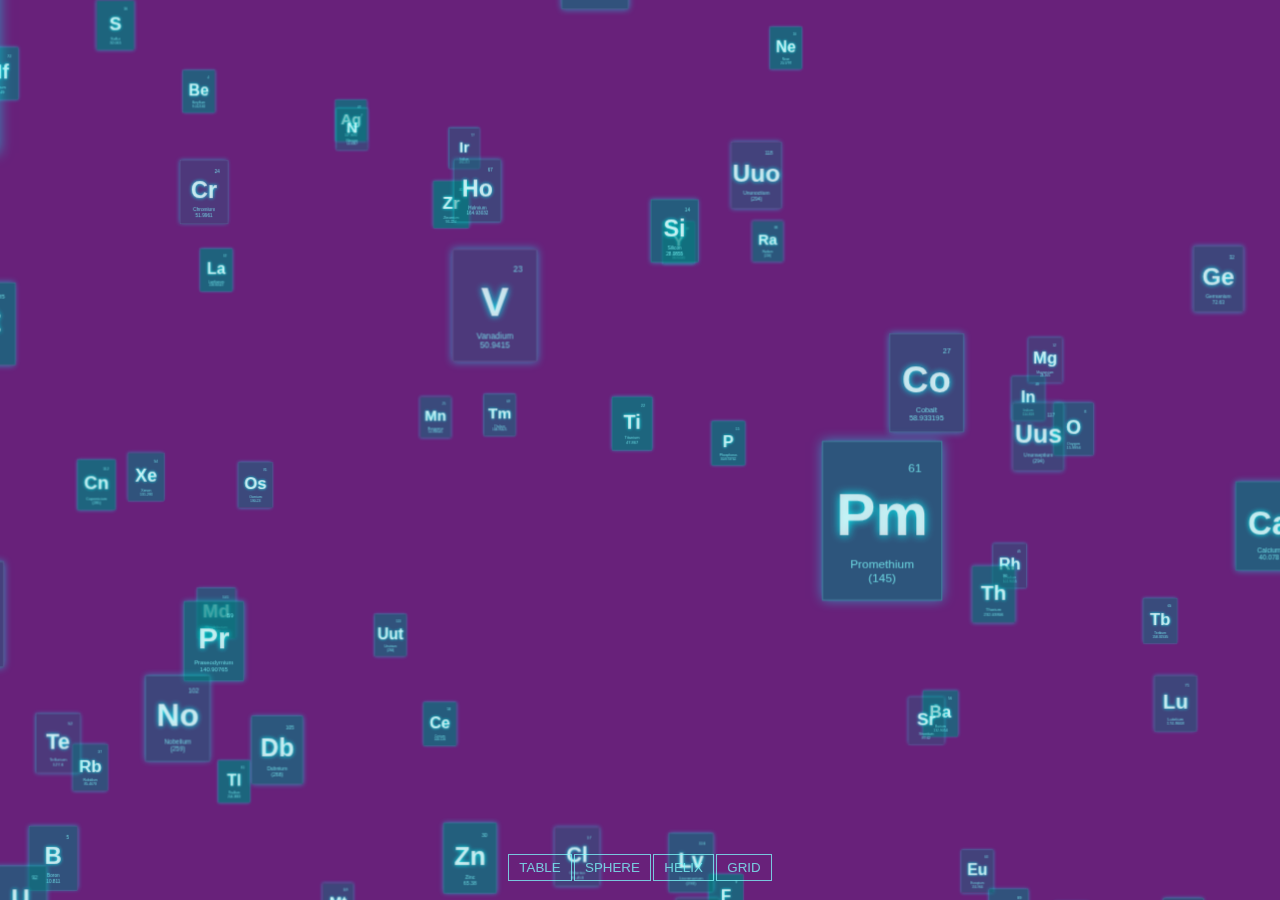
<file: albums1/index.html>
<!DOCTYPE html>
<html>
<head>
<meta charset="utf-8">
<meta name="viewport" content="width=device-width, user-scalable=no, minimum-scale=1.0, maximum-scale=1.0">
<title>苹儿相册</title>
<style>
html, body {
	height: 100%;
}

body {
	background-color: #68217A;
	margin: 0;
	font-family: Helvetica, sans-serif;;
	overflow: hidden;
}

a {
	color: #ffffff;
}

#info {
	position: absolute;
	width: 100%;
	color: #ffffff;
	padding: 5px;
	font-family: Monospace;
	font-size: 13px;
	font-weight: bold;
	text-align: center;
	z-index: 1;
}

#menu {
	position: absolute;
	bottom: 20px;
	width: 100%;
	text-align: center;
}

.element {
	width: 120px;
	height: 160px;
	box-shadow: 0px 0px 12px rgba(0,255,255,0.5);
	border: 1px solid rgba(127,255,255,0.25);
	text-align: center;
	cursor: default;
}

.element:hover {
	box-shadow: 0px 0px 12px rgba(0,255,255,0.75);
	border: 1px solid rgba(127,255,255,0.75);
}

	.element .number {
		position: absolute;
		top: 20px;
		right: 20px;
		font-size: 12px;
		color: rgba(127,255,255,0.75);
	}

	.element .symbol {
		position: absolute;
		top: 40px;
		left: 0px;
		right: 0px;
		font-size: 60px;
		font-weight: bold;
		color: rgba(255,255,255,0.75);
		text-shadow: 0 0 10px rgba(0,255,255,0.95);
	}

	.element .details {
		position: absolute;
		bottom: 15px;
		left: 0px;
		right: 0px;
		font-size: 12px;
		color: rgba(127,255,255,0.75);
	}

button {
	color: rgba(127,255,255,0.75);
	background: transparent;
	outline: 1px solid rgba(127,255,255,0.75);
	border: 0px;
	padding: 5px 10px;
	cursor: pointer;
}
button:hover {
	background-color: rgba(0,255,255,0.5);
}
button:active {
	color: #000000;
	background-color: rgba(0,255,255,0.75);
}
</style>
</head>
<body>
<script src="js/three.min.js"></script>
<script src="js/tween.min.js"></script>
<script src="js/TrackballControls.js"></script>
<script src="js/CSS3DRenderer.js"></script>

<div id="container"></div>
<div id="menu">
<button id="table">TABLE</button>
<button id="sphere">SPHERE</button>
<button id="helix">HELIX</button>
<button id="grid">GRID</button>
</div>

<script>

// var table = [
// 	"H", "Hydrogen", "1.00794", 1, 1,
// 	"He", "Helium", "4.002602", 18, 1,
// 	"Li", "Lithium", "6.941", 1, 2,
// 	"Be", "Beryllium", "9.012182", 2, 2,
// 	"B", "Boron", "10.811", 13, 2,
// 	"C", "Carbon", "12.0107", 14, 2,
// 	"N", "Nitrogen", "14.0067", 15, 2,
// 	"O", "Oxygen", "15.9994", 16, 2,
// 	"F", "Fluorine", "18.9984032", 17, 2,
// 	"Ne", "Neon", "20.1797", 18, 2,
// 	"Na", "Sodium", "22.98976...", 1, 3,
// 	"Mg", "Magnesium", "24.305", 2, 3,
// 	"Al", "Aluminium", "26.9815386", 13, 3,
// 	"Si", "Silicon", "28.0855", 14, 3,
// 	"P", "Phosphorus", "30.973762", 15, 3,
// 	"S", "Sulfur", "32.065", 16, 3,
// 	"Cl", "Chlorine", "35.453", 17, 3,
// 	"Ar", "Argon", "39.948", 18, 3,
// 	"K", "Potassium", "39.948", 1, 4,
// 	"Ca", "Calcium", "40.078", 2, 4,
// 	"Sc", "Scandium", "44.955912", 3, 4,
// 	"Ti", "Titanium", "47.867", 4, 4,
// 	"V", "Vanadium", "50.9415", 5, 4,
// 	"Cr", "Chromium", "51.9961", 6, 4,
// 	"Mn", "Manganese", "54.938045", 7, 4,
// 	"Fe", "Iron", "55.845", 8, 4,
// 	"Co", "Cobalt", "58.933195", 9, 4,
// 	"Ni", "Nickel", "58.6934", 10, 4,
// 	"Cu", "Copper", "63.546", 11, 4,
// 	"Zn", "Zinc", "65.38", 12, 4,
// 	"Ga", "Gallium", "69.723", 13, 4,
// 	"Ge", "Germanium", "72.63", 14, 4,
// 	"As", "Arsenic", "74.9216", 15, 4,
// 	"Se", "Selenium", "78.96", 16, 4,
// 	"Br", "Bromine", "79.904", 17, 4,
// 	"Kr", "Krypton", "83.798", 18, 4,
// 	"Rb", "Rubidium", "85.4678", 1, 5,
// 	"Sr", "Strontium", "87.62", 2, 5,
// 	"Y", "Yttrium", "88.90585", 3, 5,
// 	"Zr", "Zirconium", "91.224", 4, 5,
// 	"Nb", "Niobium", "92.90628", 5, 5,
// 	"Mo", "Molybdenum", "95.96", 6, 5,
// 	"Tc", "Technetium", "(98)", 7, 5,
// 	"Ru", "Ruthenium", "101.07", 8, 5,
// 	"Rh", "Rhodium", "102.9055", 9, 5,
// 	"Pd", "Palladium", "106.42", 10, 5,
// 	"Ag", "Silver", "107.8682", 11, 5,
// 	"Cd", "Cadmium", "112.411", 12, 5,
// 	"In", "Indium", "114.818", 13, 5,
// 	"Sn", "Tin", "118.71", 14, 5,
// 	"Sb", "Antimony", "121.76", 15, 5,
// 	"Te", "Tellurium", "127.6", 16, 5,
// 	"I", "Iodine", "126.90447", 17, 5,
// 	"Xe", "Xenon", "131.293", 18, 5,
// 	"Cs", "Caesium", "132.9054", 1, 6,
// 	"Ba", "Barium", "132.9054", 2, 6,
// 	"La", "Lanthanum", "138.90547", 4, 9,
// 	"Ce", "Cerium", "140.116", 5, 9,
// 	"Pr", "Praseodymium", "140.90765", 6, 9,
// 	"Nd", "Neodymium", "144.242", 7, 9,
// 	"Pm", "Promethium", "(145)", 8, 9,
// 	"Sm", "Samarium", "150.36", 9, 9,
// 	"Eu", "Europium", "151.964", 10, 9,
// 	"Gd", "Gadolinium", "157.25", 11, 9,
// 	"Tb", "Terbium", "158.92535", 12, 9,
// 	"Dy", "Dysprosium", "162.5", 13, 9,
// 	"Ho", "Holmium", "164.93032", 14, 9,
// 	"Er", "Erbium", "167.259", 15, 9,
// 	"Tm", "Thulium", "168.93421", 16, 9,
// 	"Yb", "Ytterbium", "173.054", 17, 9,
// 	"Lu", "Lutetium", "174.9668", 18, 9,
// 	"Hf", "Hafnium", "178.49", 4, 6,
// 	"Ta", "Tantalum", "180.94788", 5, 6,
// 	"W", "Tungsten", "183.84", 6, 6,
// 	"Re", "Rhenium", "186.207", 7, 6,
// 	"Os", "Osmium", "190.23", 8, 6,
// 	"Ir", "Iridium", "192.217", 9, 6,
// 	"Pt", "Platinum", "195.084", 10, 6,
// 	"Au", "Gold", "196.966569", 11, 6,
// 	"Hg", "Mercury", "200.59", 12, 6,
// 	"Tl", "Thallium", "204.3833", 13, 6,
// 	"Pb", "Lead", "207.2", 14, 6,
// 	"Bi", "Bismuth", "208.9804", 15, 6,
// 	"Po", "Polonium", "(209)", 16, 6,
// 	"At", "Astatine", "(210)", 17, 6,
// 	"Rn", "Radon", "(222)", 18, 6,
// 	"Fr", "Francium", "(223)", 1, 7,
// 	"Ra", "Radium", "(226)", 2, 7,
// 	"Ac", "Actinium", "(227)", 4, 10,
// 	"Th", "Thorium", "232.03806", 5, 10,
// 	"Pa", "Protactinium", "231.0588", 6, 10,
// 	"U", "Uranium", "238.02891", 7, 10,
// 	"Np", "Neptunium", "(237)", 8, 10,
// 	"Pu", "Plutonium", "(244)", 9, 10,
// 	"Am", "Americium", "(243)", 10, 10,
// 	"Cm", "Curium", "(247)", 11, 10,
// 	"Bk", "Berkelium", "(247)", 12, 10,
// 	"Cf", "Californium", "(251)", 13, 10,
// 	"Es", "Einstenium", "(252)", 14, 10,
// 	"Fm", "Fermium", "(257)", 15, 10,
// 	"Md", "Mendelevium", "(258)", 16, 10,
// 	"No", "Nobelium", "(259)", 17, 10,
// 	"Lr", "Lawrencium", "(262)", 18, 10,
// 	"Rf", "Rutherfordium", "(267)", 4, 7,
// 	"Db", "Dubnium", "(268)", 5, 7,
// 	"Sg", "Seaborgium", "(271)", 6, 7,
// 	"Bh", "Bohrium", "(272)", 7, 7,
// 	"Hs", "Hassium", "(270)", 8, 7,
// 	"Mt", "Meitnerium", "(276)", 9, 7,
// 	"Ds", "Darmstadium", "(281)", 10, 7,
// 	"Rg", "Roentgenium", "(280)", 11, 7,
// 	"Cn", "Copernicium", "(285)", 12, 7,
// 	"Uut", "Unutrium", "(284)", 13, 7,
// 	"Fl", "Flerovium", "(289)", 14, 7,
// 	"Uup", "Ununpentium", "(288)", 15, 7,
// 	"Lv", "Livermorium", "(293)", 16, 7,
// 	"Uus", "Ununseptium", "(294)", 17, 7,
// 	"Uuo", "Ununoctium", "(294)", 18, 7
// ];


var table = [
	"H", "Hydrogen", "1.00794", 1, 1,
	"He", "Helium", "4.002602", 18, 1,
	"Li", "Lithium", "6.941", 1, 2,
	"Be", "Beryllium", "9.012182", 2, 2,
	"B", "Boron", "10.811", 13, 2,
	"C", "Carbon", "12.0107", 14, 2,
	"N", "Nitrogen", "14.0067", 15, 2,
	"O", "Oxygen", "15.9994", 16, 2,
	"F", "Fluorine", "18.9984032", 17, 2,
	"Ne", "Neon", "20.1797", 18, 2,
	"Na", "Sodium", "22.98976...", 1, 3,
	"Mg", "Magnesium", "24.305", 2, 3,
	"Al", "Aluminium", "26.9815386", 13, 3,
	"Si", "Silicon", "28.0855", 14, 3,
	"P", "Phosphorus", "30.973762", 15, 3,
	"S", "Sulfur", "32.065", 16, 3,
	"Cl", "Chlorine", "35.453", 17, 3,
	"Ar", "Argon", "39.948", 18, 3,
	"K", "Potassium", "39.948", 1, 4,
	"Ca", "Calcium", "40.078", 2, 4,
	"Sc", "Scandium", "44.955912", 3, 4,
	"Ti", "Titanium", "47.867", 4, 4,
	"V", "Vanadium", "50.9415", 5, 4,
	"Cr", "Chromium", "51.9961", 6, 4,
	"Mn", "Manganese", "54.938045", 7, 4,
	"Fe", "Iron", "55.845", 8, 4,
	"Co", "Cobalt", "58.933195", 9, 4,
	"Ni", "Nickel", "58.6934", 10, 4,
	"Cu", "Copper", "63.546", 11, 4,
	"Zn", "Zinc", "65.38", 12, 4,
	"Ga", "Gallium", "69.723", 13, 4,
	"Ge", "Germanium", "72.63", 14, 4,
	"As", "Arsenic", "74.9216", 15, 4,
	"Se", "Selenium", "78.96", 16, 4,
	"Br", "Bromine", "79.904", 17, 4,
	"Kr", "Krypton", "83.798", 18, 4,
	"Rb", "Rubidium", "85.4678", 1, 5,
	"Sr", "Strontium", "87.62", 2, 5,
	"Y", "Yttrium", "88.90585", 3, 5,
	"Zr", "Zirconium", "91.224", 4, 5,
	"Nb", "Niobium", "92.90628", 5, 5,
	"Mo", "Molybdenum", "95.96", 6, 5,
	"Tc", "Technetium", "(98)", 7, 5,
	"Ru", "Ruthenium", "101.07", 8, 5,
	"Rh", "Rhodium", "102.9055", 9, 5,
	"Pd", "Palladium", "106.42", 10, 5,
	"Ag", "Silver", "107.8682", 11, 5,
	"Cd", "Cadmium", "112.411", 12, 5,
	"In", "Indium", "114.818", 13, 5,
	"Sn", "Tin", "118.71", 14, 5,
	"Sb", "Antimony", "121.76", 15, 5,
	"Te", "Tellurium", "127.6", 16, 5,
	"I", "Iodine", "126.90447", 17, 5,
	"Xe", "Xenon", "131.293", 18, 5,
	"Cs", "Caesium", "132.9054", 1, 6,
	"Ba", "Barium", "132.9054", 2, 6,
	"La", "Lanthanum", "138.90547", 4, 9,
	"Ce", "Cerium", "140.116", 5, 9,
	"Pr", "Praseodymium", "140.90765", 6, 9,
	"Nd", "Neodymium", "144.242", 7, 9,
	"Pm", "Promethium", "(145)", 8, 9,
	"Sm", "Samarium", "150.36", 9, 9,
	"Eu", "Europium", "151.964", 10, 9,
	"Gd", "Gadolinium", "157.25", 11, 9,
	"Tb", "Terbium", "158.92535", 12, 9,
	"Dy", "Dysprosium", "162.5", 13, 9,
	"Ho", "Holmium", "164.93032", 14, 9,
	"Er", "Erbium", "167.259", 15, 9,
	"Tm", "Thulium", "168.93421", 16, 9,
	"Yb", "Ytterbium", "173.054", 17, 9,
	"Lu", "Lutetium", "174.9668", 18, 9,
	"Hf", "Hafnium", "178.49", 4, 6,
	"Ta", "Tantalum", "180.94788", 5, 6,
	"W", "Tungsten", "183.84", 6, 6,
	"Re", "Rhenium", "186.207", 7, 6,
	"Os", "Osmium", "190.23", 8, 6,
	"Ir", "Iridium", "192.217", 9, 6,
	"Pt", "Platinum", "195.084", 10, 6,
	"Au", "Gold", "196.966569", 11, 6,
	"Hg", "Mercury", "200.59", 12, 6,
	"Tl", "Thallium", "204.3833", 13, 6,
	"Pb", "Lead", "207.2", 14, 6,
	"Bi", "Bismuth", "208.9804", 15, 6,
	"Po", "Polonium", "(209)", 16, 6,
	"At", "Astatine", "(210)", 17, 6,
	"Rn", "Radon", "(222)", 18, 6,
	"Fr", "Francium", "(223)", 1, 7,
	"Ra", "Radium", "(226)", 2, 7,
	"Ac", "Actinium", "(227)", 4, 10,
	"Th", "Thorium", "232.03806", 5, 10,
	"Pa", "Protactinium", "231.0588", 6, 10,
	"U", "Uranium", "238.02891", 7, 10,
	"Np", "Neptunium", "(237)", 8, 10,
	"Pu", "Plutonium", "(244)", 9, 10,
	"Am", "Americium", "(243)", 10, 10,
	"Cm", "Curium", "(247)", 11, 10,
	"Bk", "Berkelium", "(247)", 12, 10,
	"Cf", "Californium", "(251)", 13, 10,
	"Es", "Einstenium", "(252)", 14, 10,
	"Fm", "Fermium", "(257)", 15, 10,
	"Md", "Mendelevium", "(258)", 16, 10,
	"No", "Nobelium", "(259)", 17, 10,
	"Lr", "Lawrencium", "(262)", 18, 10,
	"Rf", "Rutherfordium", "(267)", 4, 7,
	"Db", "Dubnium", "(268)", 5, 7,
	"Sg", "Seaborgium", "(271)", 6, 7,
	"Bh", "Bohrium", "(272)", 7, 7,
	"Hs", "Hassium", "(270)", 8, 7,
	"Mt", "Meitnerium", "(276)", 9, 7,
	"Ds", "Darmstadium", "(281)", 10, 7,
	"Rg", "Roentgenium", "(280)", 11, 7,
	"Cn", "Copernicium", "(285)", 12, 7,
	"Uut", "Unutrium", "(284)", 13, 7,
	"Fl", "Flerovium", "(289)", 14, 7,
	"Uup", "Ununpentium", "(288)", 15, 7,
	"Lv", "Livermorium", "(293)", 16, 7,
	"Uus", "Ununseptium", "(294)", 17, 7,
	"Uuo", "Ununoctium", "(294)", 18, 7
];





var camera, scene, renderer;
var controls;

var objects = [];
var targets = { table: [], sphere: [], helix: [], grid: [] };

init();
animate();

function init() {

	camera = new THREE.PerspectiveCamera( 40, window.innerWidth / window.innerHeight, 1, 10000 );
	camera.position.z = 3000;

	scene = new THREE.Scene();

	// table

	for ( var i = 0; i < table.length; i += 5 ) {

		var element = document.createElement( 'div' );
		element.className = 'element';
		element.style.backgroundColor = 'rgba(0,127,127,' + ( Math.random() * 0.5 + 0.25 ) + ')';

		var number = document.createElement( 'div' );
		number.className = 'number';
		number.textContent = (i/5) + 1;
		element.appendChild( number );

		var symbol = document.createElement( 'div' );
		symbol.className = 'symbol';
		symbol.textContent = table[ i ];
		element.appendChild( symbol );

		var details = document.createElement( 'div' );
		details.className = 'details';
		details.innerHTML = table[ i + 1 ] + '<br>' + table[ i + 2 ];
		element.appendChild( details );

		var object = new THREE.CSS3DObject( element );
		object.position.x = Math.random() * 4000 - 2000;
		object.position.y = Math.random() * 4000 - 2000;
		object.position.z = Math.random() * 4000 - 2000;
		scene.add( object );

		objects.push( object );

		//

		var object = new THREE.Object3D();
		object.position.x = ( table[ i + 3 ] * 140 ) - 1330;
		object.position.y = - ( table[ i + 4 ] * 180 ) + 990;

		targets.table.push( object );

	}

	// sphere

	var vector = new THREE.Vector3();

	for ( var i = 0, l = objects.length; i < l; i ++ ) {

		var phi = Math.acos( -1 + ( 2 * i ) / l );
		var theta = Math.sqrt( l * Math.PI ) * phi;

		var object = new THREE.Object3D();

		object.position.x = 800 * Math.cos( theta ) * Math.sin( phi );
		object.position.y = 800 * Math.sin( theta ) * Math.sin( phi );
		object.position.z = 800 * Math.cos( phi );

		vector.copy( object.position ).multiplyScalar( 2 );

		object.lookAt( vector );

		targets.sphere.push( object );

	}

	// helix

	var vector = new THREE.Vector3();

	for ( var i = 0, l = objects.length; i < l; i ++ ) {

		var phi = i * 0.175 + Math.PI;

		var object = new THREE.Object3D();

		object.position.x = 900 * Math.sin( phi );
		object.position.y = - ( i * 8 ) + 450;
		object.position.z = 900 * Math.cos( phi );

		vector.x = object.position.x * 2;
		vector.y = object.position.y;
		vector.z = object.position.z * 2;

		object.lookAt( vector );

		targets.helix.push( object );

	}

	// grid

	for ( var i = 0; i < objects.length; i ++ ) {

		var object = new THREE.Object3D();

		object.position.x = ( ( i % 5 ) * 400 ) - 800;
		object.position.y = ( - ( Math.floor( i / 5 ) % 5 ) * 400 ) + 800;
		object.position.z = ( Math.floor( i / 25 ) ) * 1000 - 2000;

		targets.grid.push( object );

	}

	//

	renderer = new THREE.CSS3DRenderer();
	renderer.setSize( window.innerWidth, window.innerHeight );
	renderer.domElement.style.position = 'absolute';
	document.getElementById( 'container' ).appendChild( renderer.domElement );

	//

	controls = new THREE.TrackballControls( camera, renderer.domElement );
	controls.rotateSpeed = 0.5;
	controls.minDistance = 500;
	controls.maxDistance = 6000;
	controls.addEventListener( 'change', render );

	var button = document.getElementById( 'table' );
	button.addEventListener( 'click', function ( event ) {

		transform( targets.table, 2000 );

	}, false );

	var button = document.getElementById( 'sphere' );
	button.addEventListener( 'click', function ( event ) {

		transform( targets.sphere, 2000 );

	}, false );

	var button = document.getElementById( 'helix' );
	button.addEventListener( 'click', function ( event ) {

		transform( targets.helix, 2000 );

	}, false );

	var button = document.getElementById( 'grid' );
	button.addEventListener( 'click', function ( event ) {

		transform( targets.grid, 2000 );

	}, false );

	transform( targets.table, 5000 );

	//

	window.addEventListener( 'resize', onWindowResize, false );

}

function transform( targets, duration ) {

	TWEEN.removeAll();

	for ( var i = 0; i < objects.length; i ++ ) {

		var object = objects[ i ];
		var target = targets[ i ];

		new TWEEN.Tween( object.position )
			.to( { x: target.position.x, y: target.position.y, z: target.position.z }, Math.random() * duration + duration )
			.easing( TWEEN.Easing.Exponential.InOut )
			.start();

		new TWEEN.Tween( object.rotation )
			.to( { x: target.rotation.x, y: target.rotation.y, z: target.rotation.z }, Math.random() * duration + duration )
			.easing( TWEEN.Easing.Exponential.InOut )
			.start();

	}

	new TWEEN.Tween( this )
		.to( {}, duration * 2 )
		.onUpdate( render )
		.start();

}

function onWindowResize() {

	camera.aspect = window.innerWidth / window.innerHeight;
	camera.updateProjectionMatrix();

	renderer.setSize( window.innerWidth, window.innerHeight );

	render();

}

function animate() {

	requestAnimationFrame( animate );

	TWEEN.update();

	controls.update();

}

function render() {

	renderer.render( scene, camera );

}

</script>
</body>
</html>
</file>
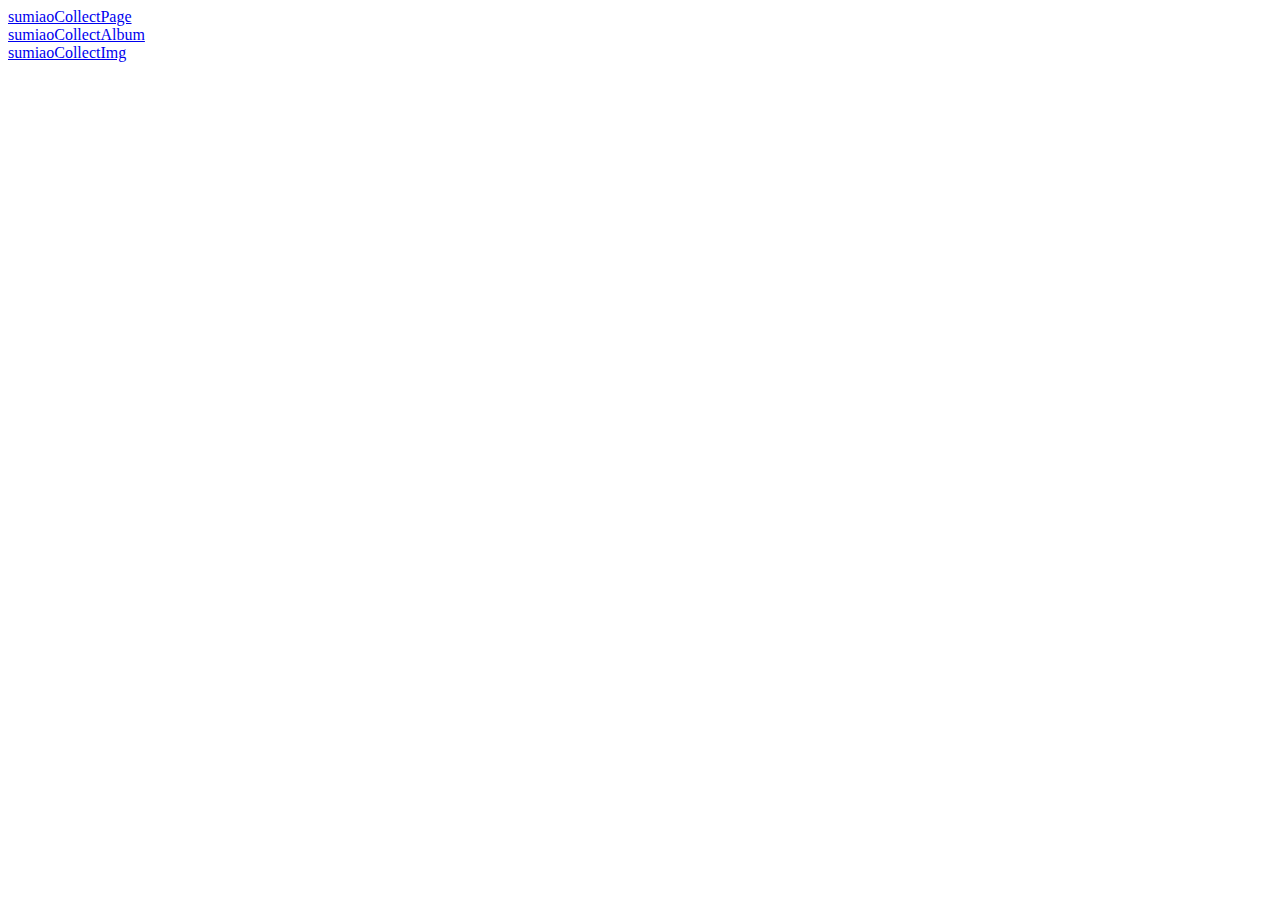
<file: application/index/view/index/sumiaoCollectTools.html>
<!DOCTYPE html>
<html lang="en">
<head>
	<meta charset="UTF-8">
	<title>素描搜集工具</title>
</head>
<body>

<a href="{:url('index/index/sumiaoCollectPage')}">sumiaoCollectPage</a><br>
<a href="{:url('index/index/sumiaoCollectAlbum')}">sumiaoCollectAlbum</a><br>
<a href="{:url('index/index/sumiaoCollectImg')}">sumiaoCollectImg</a><br>
	
</body>
</html>
</file>
